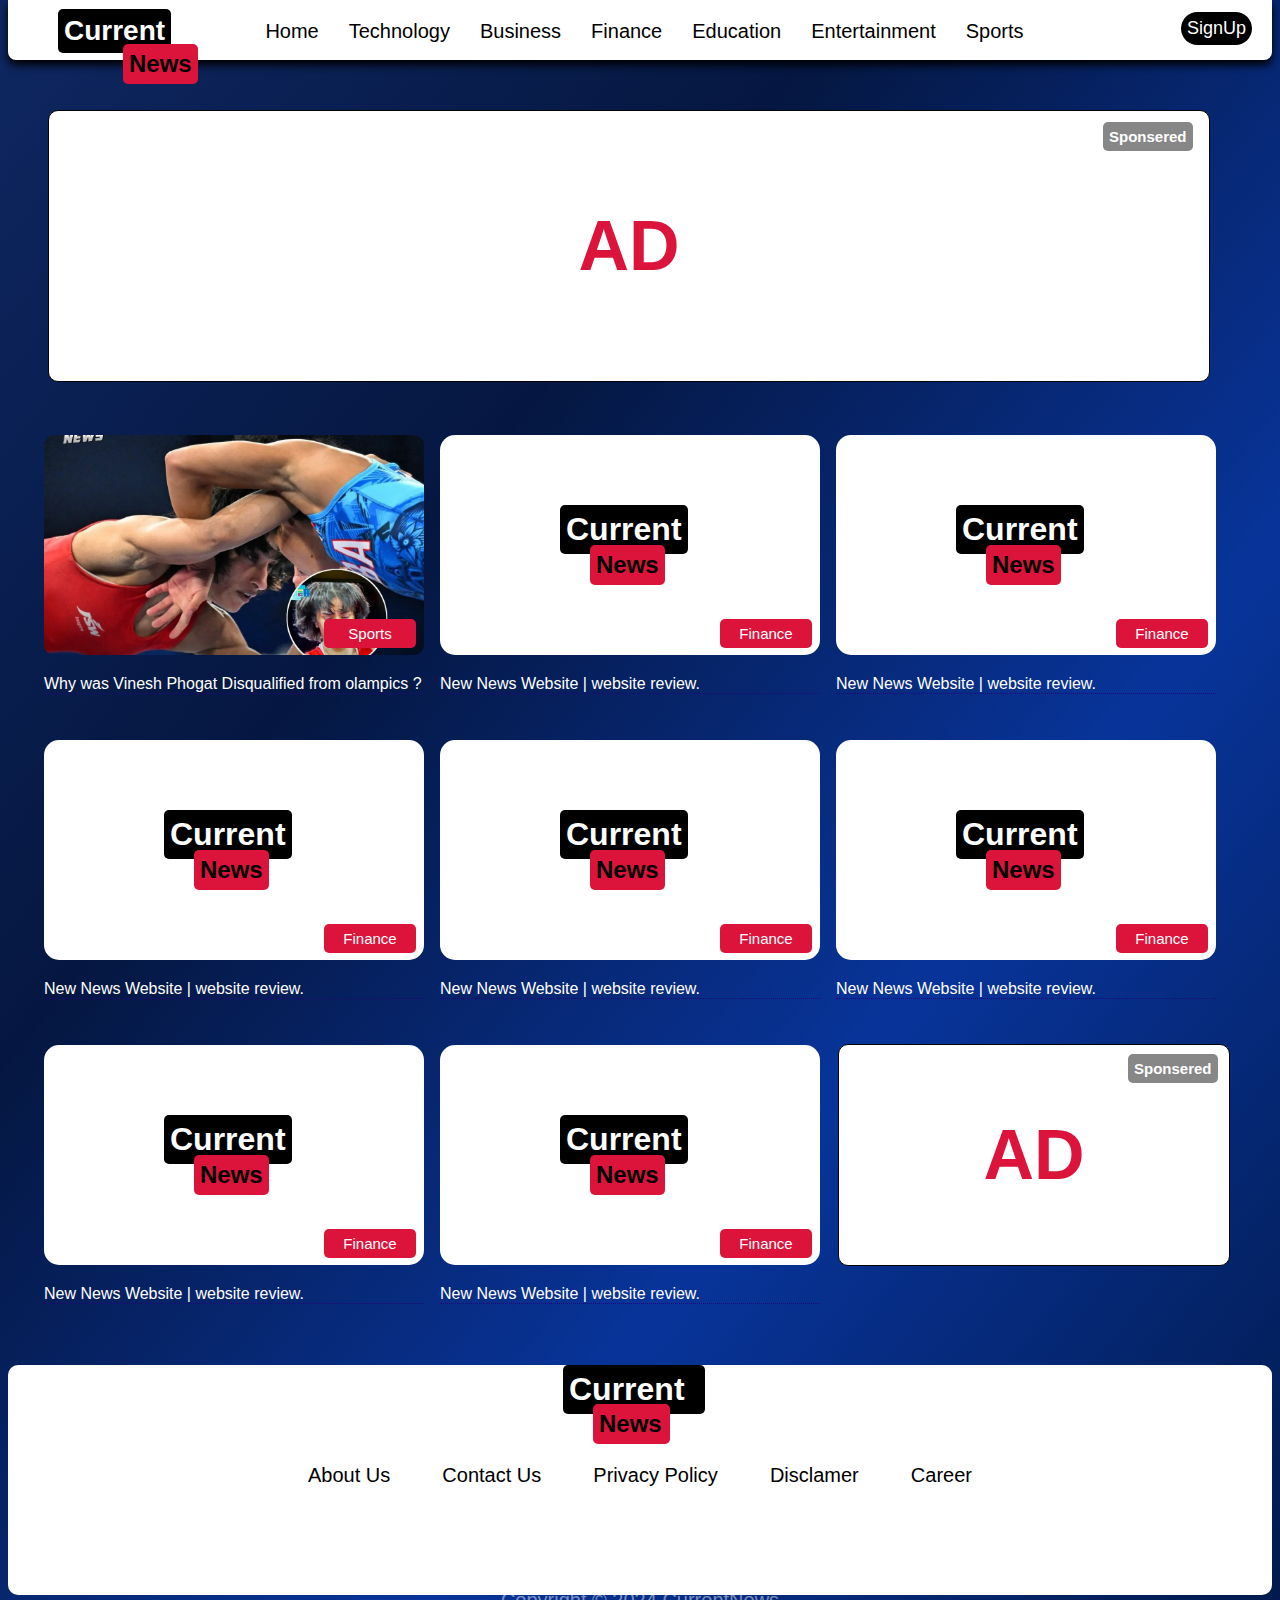
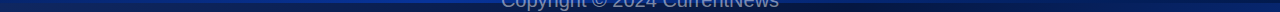
<file: index.html>
<!DOCTYPE html>
<html lang="en">
<head>
  <script charset="UTF-8" src="//web.webpushs.com/js/push/b14bf4e58858ca5ba5a111700f15bf7e_1.js" async></script>
   
    <meta charset="UTF-8">
    <meta name="viewport" content="width=device-width, initial-scale=1.0">
    <link rel="stylesheet" href="style.css">
    <link rel="stylesheet" href="https://cdnjs.cloudflare.com/ajax/libs/font-awesome/6.6.0/css/all.min.css" integrity="sha512-Kc323vGBEqzTmouAECnVceyQqyqdsSiqLQISBL29aUW4U/M7pSPA/gEUZQqv1cwx4OnYxTxve5UMg5GT6L4JJg==" crossorigin="anonymous" referrerpolicy="no-referrer" />
    <title>CurrentDate</title>
</head>
<body>

    
    <nav>

        <div class="navmain">

       <div class="logo">
        <h1> Current</h1>
        <h2>News</h2>
       </div>

       <div class="navlinks">
       <a href="index.html">Home</a>
       <a href="technology.html">Technology</a>
       <a href="business.html">Business</a>
       <a href="finance.html">Finance</a>
       <a href="education.html">Education</a>
       <a href="entertainment.html">Entertainment</a>
       <a href="sports.html">Sports</a>
       </div>

       <div class="navsignup">
        <a href="signup.html">SignUp</a> 
       </div>

       </div>
    </nav>
    

    <body>
    <div class="main">

        <div class="container">
          
            <div class="side-ad">
                <h2>Sponsered</h2>
                  <h1>AD</h1>
            </div>

            <div class="side-ad2">
                <h1>AD</h1>
                <h2>Sponsered</h2>
          </div>

           <div class="card">
            <div class="field">
                <h2>Sports</h2>
              </div>
            <div class="img">
                <a href="vineshphogat1.html"><img src="vinesh pgogat 1.webp" alt=""></a>                  
            </div>
            <div class="title">
              <a href="vineshphogat1.html"> Why was Vinesh Phogat Disqualified from olampics ?</a>
            </div> 
            </div>  


                <div class="card">
                    <div class="field">
                        <h2>Finance</h2>
                      </div>
                    <div class="img">
                        <a href="civilwar.html"><h1>Current</h1><h2>News</h2></a>                   <!-- <img src="bog1.jpg"> -->
                    </div>
                    <div class="title">
                      <a href="civilwar.html">New News Website |  website review.</a>
                    </div>
                    </div> 

                    <div class="card">
                      <div class="field">
                          <h2>Finance</h2>
                        </div>
                      <div class="img">
                          <a href="civilwar.html"><h1>Current</h1><h2>News</h2></a>                   <!-- <img src="bog1.jpg"> -->
                      </div>
                      <div class="title">
                        <a href="civilwar.html">New News Website |  website review.</a>
                      </div>
                      </div>


                        <div class="card">
                          <div class="field">
                              <h2>Finance</h2>
                            </div>
                          <div class="img">
                              <a href="civilwar.html"><h1>Current</h1><h2>News</h2></a>                   <!-- <img src="bog1.jpg"> -->
                          </div>
                          <div class="title">
                            <a href="civilwar.html">New News Website |  website review.</a>
                          </div>
                          </div> 
      

                          <div class="card">
                            <div class="field">
                                <h2>Finance</h2>
                              </div>
                            <div class="img">
                                <a href="civilwar.html"><h1>Current</h1><h2>News</h2></a>                   <!-- <img src="bog1.jpg"> -->
                            </div>
                            <div class="title">
                              <a href="civilwar.html">New News Website |  website review.</a>
                            </div>
                            </div> 
        

                            <div class="card">
                              <div class="field">
                                  <h2>Finance</h2>
                                </div>
                              <div class="img">
                                  <a href="civilwar.html"><h1>Current</h1><h2>News</h2></a>                   <!-- <img src="bog1.jpg"> -->
                              </div>
                              <div class="title">
                                <a href="civilwar.html">New News Website |  website review.</a>
                              </div>
                              </div> 
          

                              <div class="card">
                                <div class="field">
                                    <h2>Finance</h2>
                                  </div>
                                <div class="img">
                                    <a href="civilwar.html"><h1>Current</h1><h2>News</h2></a>                   <!-- <img src="bog1.jpg"> -->
                                </div>
                                <div class="title">
                                  <a href="civilwar.html">New News Website |  website review.</a>
                                </div>
                                </div> 
            

                                <div class="card">
                                  <div class="field">
                                      <h2>Finance</h2>
                                    </div>
                                  <div class="img">
                                      <a href="civilwar.html"><h1>Current</h1><h2>News</h2></a>                   <!-- <img src="bog1.jpg"> -->
                                  </div>
                                  <div class="title">
                                    <a href="civilwar.html">New News Website |  website review.</a>
                                  </div>
                                  </div> 
            

           </div> 
    </div>


    <footer>
     <div class="footer">
         <div class="footerlogo">
          <h1>
            Current
          </h1>
          <h2>
            News
          </h2>
         </div>


        <div class="footerlinks">
            <a href="home.html">About Us</a>
            <a href="technology.html">Contact Us</a>
            <a href="business.html">Privacy Policy</a>
            <a href="finance.html">Disclamer</a>
            <a href="finance.html">Career</a>
            </div>

            <div class="social-links">
              <a href="https://www.instagram.com/currentday24/"><i class="fa-brands fa-instagram"></i></a>
                <a href="https://www.instagram.com/currentday24/"><i class="fa-brands fa-telegram"></i></a>
                <a href="https://www.instagram.com/currentday24/"><i class="fa-brands fa-facebook"></i></a>
                <a href="https://www.instagram.com/currentday24/"><i class="fa-brands fa-twitter"></i></a>
             </div>

            <p> Copyright © 2024 CurrentNews </p>
     </div>
    </footer>


</body>
</html>
</file>
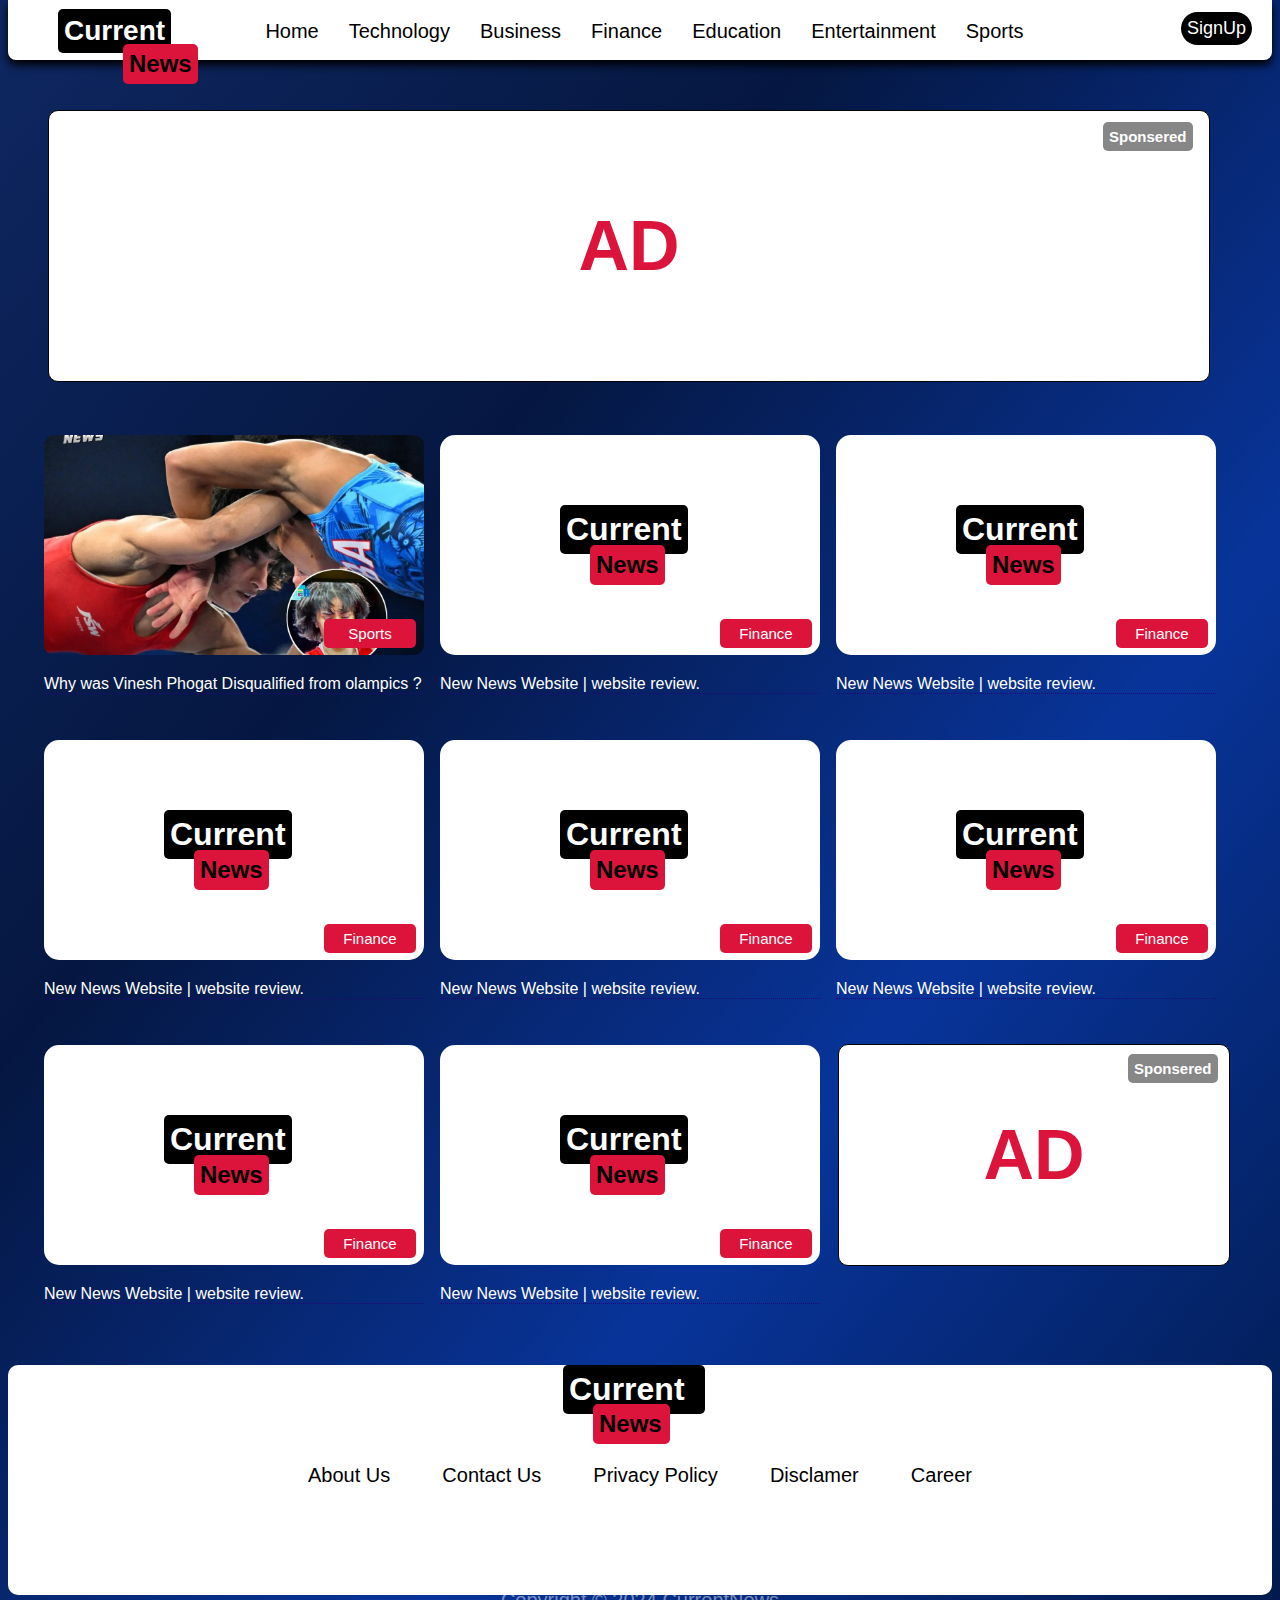
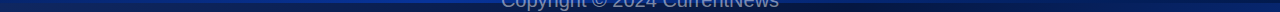
<file: home.html>
<!DOCTYPE html>
<html lang="en">
<head>
    <meta charset="UTF-8">
    <meta name="viewport" content="width=device-width, initial-scale=1.0">
    <link rel="stylesheet" href="home.css">
    <link rel="stylesheet" href="https://cdnjs.cloudflare.com/ajax/libs/font-awesome/6.6.0/css/all.min.css" integrity="sha512-Kc323vGBEqzTmouAECnVceyQqyqdsSiqLQISBL29aUW4U/M7pSPA/gEUZQqv1cwx4OnYxTxve5UMg5GT6L4JJg==" crossorigin="anonymous" referrerpolicy="no-referrer" />
    <title>CurrentDate</title>
</head>
<body>

    
    <nav>

        <div class="navmain">

       <div class="logo">
        <h1> Current</h1>
        <h2>News</h2>
       </div>

       <div class="navlinks">
       <a href="home.html">Home</a>
       <a href="technology.html">Technology</a>
       <a href="business.html">Business</a>
       <a href="finance.html">Finance</a>
       <a href="education.html">Education</a>
       <a href="entertainment.html">Entertainment</a>
       <a href="sports.html">Sports</a>
       </div>

       <div class="navsignup">
        <a href="signup.html">SignUp</a> 
       </div>

       </div>
    </nav>
    

    <body>
    <div class="main">

        <div class="container">
          
            <div class="side-ad">
                <h2>Sponsered</h2>
                  <h1>AD</h1>
            </div>

            <div class="side-ad2">
                <h1>AD</h1>
                <h2>Sponsered</h2>
          </div>

           <div class="card">
            <div class="field">
                <h2>Sports</h2>
              </div>
            <div class="img">
                <a href="vineshphogat1.html"><img src="vinesh pgogat 1.webp" alt=""></a>                  
            </div>
            <div class="title">
              <a href="vineshphogat1.html"> Why was Vinesh Phogat Disqualified from olampics ?</a>
            </div> 
            </div>  


                <div class="card">
                    <div class="field">
                        <h2>Finance</h2>
                      </div>
                    <div class="img">
                        <a href="civilwar.html"><h1>Current</h1><h2>News</h2></a>                   <!-- <img src="bog1.jpg"> -->
                    </div>
                    <div class="title">
                      <a href="civilwar.html">New News Website |  website review.</a>
                    </div>
                    </div> 

                    <div class="card">
                      <div class="field">
                          <h2>Finance</h2>
                        </div>
                      <div class="img">
                          <a href="civilwar.html"><h1>Current</h1><h2>News</h2></a>                   <!-- <img src="bog1.jpg"> -->
                      </div>
                      <div class="title">
                        <a href="civilwar.html">New News Website |  website review.</a>
                      </div>
                      </div>


                        <div class="card">
                          <div class="field">
                              <h2>Finance</h2>
                            </div>
                          <div class="img">
                              <a href="civilwar.html"><h1>Current</h1><h2>News</h2></a>                   <!-- <img src="bog1.jpg"> -->
                          </div>
                          <div class="title">
                            <a href="civilwar.html">New News Website |  website review.</a>
                          </div>
                          </div> 
      

                          <div class="card">
                            <div class="field">
                                <h2>Finance</h2>
                              </div>
                            <div class="img">
                                <a href="civilwar.html"><h1>Current</h1><h2>News</h2></a>                   <!-- <img src="bog1.jpg"> -->
                            </div>
                            <div class="title">
                              <a href="civilwar.html">New News Website |  website review.</a>
                            </div>
                            </div> 
        

                            <div class="card">
                              <div class="field">
                                  <h2>Finance</h2>
                                </div>
                              <div class="img">
                                  <a href="civilwar.html"><h1>Current</h1><h2>News</h2></a>                   <!-- <img src="bog1.jpg"> -->
                              </div>
                              <div class="title">
                                <a href="civilwar.html">New News Website |  website review.</a>
                              </div>
                              </div> 
          

                              <div class="card">
                                <div class="field">
                                    <h2>Finance</h2>
                                  </div>
                                <div class="img">
                                    <a href="civilwar.html"><h1>Current</h1><h2>News</h2></a>                   <!-- <img src="bog1.jpg"> -->
                                </div>
                                <div class="title">
                                  <a href="civilwar.html">New News Website |  website review.</a>
                                </div>
                                </div> 
            

                                <div class="card">
                                  <div class="field">
                                      <h2>Finance</h2>
                                    </div>
                                  <div class="img">
                                      <a href="civilwar.html"><h1>Current</h1><h2>News</h2></a>                   <!-- <img src="bog1.jpg"> -->
                                  </div>
                                  <div class="title">
                                    <a href="civilwar.html">New News Website |  website review.</a>
                                  </div>
                                  </div> 
            

           </div> 
    </div>


    <footer>
     <div class="footer">
         <div class="footerlogo">
          <h1>
            Current
          </h1>
          <h2>
            News
          </h2>
         </div>


        <div class="footerlinks">
            <a href="home.html">About Us</a>
            <a href="technology.html">Contact Us</a>
            <a href="business.html">Privacy Policy</a>
            <a href="finance.html">Disclamer</a>
            <a href="finance.html">Career</a>
            </div>

            <div class="social-links">
              <a href="https://www.instagram.com/currentday24/"><i class="fa-brands fa-instagram"></i></a>
                <a href="https://www.instagram.com/currentday24/"><i class="fa-brands fa-telegram"></i></a>
                <a href="https://www.instagram.com/currentday24/"><i class="fa-brands fa-facebook"></i></a>
                <a href="https://www.instagram.com/currentday24/"><i class="fa-brands fa-twitter"></i></a>
             </div>

            <p> Copyright © 2024 CurrentNews </p>
     </div>
    </footer>


</body>
</html>
</file>
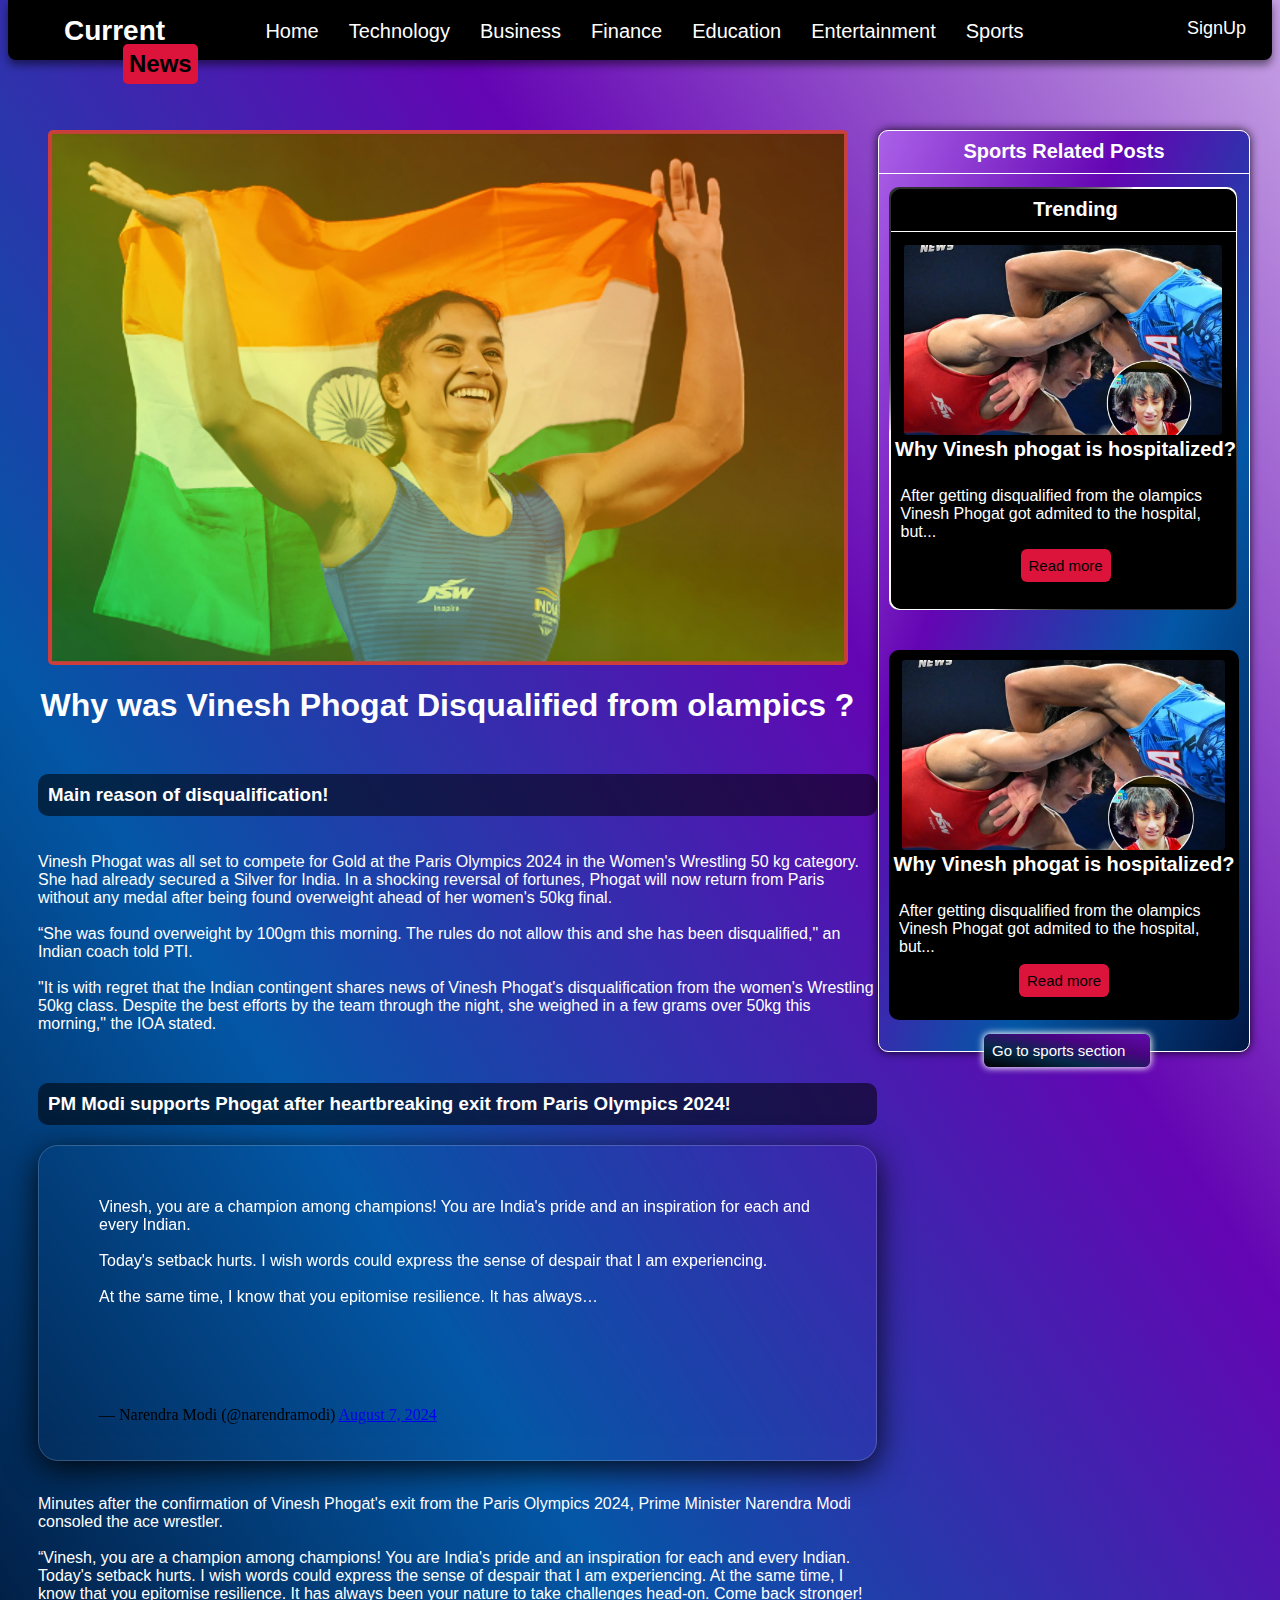
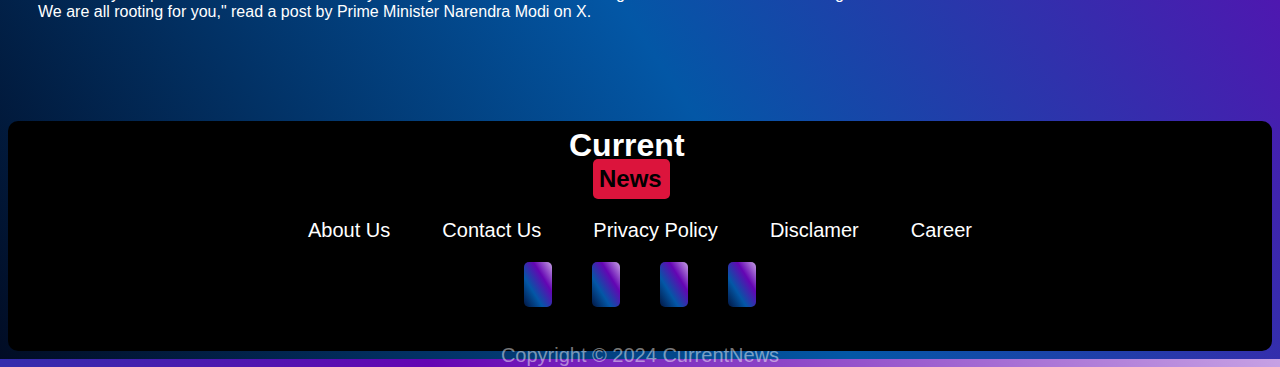
<file: vineshphogat1.html>
<!DOCTYPE html>
<html lang="en">
<head>

  <script charset="UTF-8" src="//web.webpushs.com/js/push/b14bf4e58858ca5ba5a111700f15bf7e_1.js" async></script>
  
    <meta charset="UTF-8">
    <meta name="viewport" content="width=device-width, initial-scale=1.0">
    <link rel="stylesheet" href="style.css">
    <link rel="stylesheet" href="https://cdnjs.cloudflare.com/ajax/libs/font-awesome/6.6.0/css/all.min.css" integrity="sha512-Kc323vGBEqzTmouAECnVceyQqyqdsSiqLQISBL29aUW4U/M7pSPA/gEUZQqv1cwx4OnYxTxve5UMg5GT6L4JJg==" crossorigin="anonymous" referrerpolicy="no-referrer" />
    <title>CurrentDate</title>
</head>
    <style>
        body{
            background:linear-gradient(to bottom left, #c6a1e4, #6405b3, #0357a6, #010c24);
        }
        nav{
            background-color: #000;
            box-shadow: 0px 5px 8px #0000007d;
        }
        .navlinks a{
            color: #fff;
            border-bottom: solid 2px #000000;;
        }
        .main{
            margin-top: 60px;
            margin-right: 385px;
        }

        .side-recomend{
            margin-left: 870px;
            margin-right: 0px; 
            margin-top: 10px;
            padding: 10px;
            width: 350px;
            height: 900px;
            position: absolute;
            border: 1px solid #ffffff;
            border-radius: 10px;
            background:linear-gradient(to bottom right, #ab61e8, #6405b3, #0357a6, #021642);
            /* background: linear-gradient(135deg, rgba(255, 255, 255, 0.1), rgba(255, 255, 255, 0));
            backdrop-filter: blur(10px);
            -webkit-backdrop-filter: blur(10px);
            border-radius: 20px;
            border:1px solid rgba(255, 255, 255, 0.183);*/
            box-shadow: 0 0px 10px 0 rgba(0, 0, 0, 0.863); 
            font-family:'Lucida Sans', 'Lucida Sans Regular', 'Lucida Grande', 'Lucida Sans Unicode', Geneva, Verdana, sans-serif;
        }
        .side-recomend h1{
            display: flex;
            align-items: center;
            justify-content: center;
           margin-top: -11px; 
           margin-left: -10px;
           border-top-right-radius: 15px;
           border-top-left-radius: 15px;
           color: rgb(255, 255, 255);
           border-bottom: 1px solid #fff;
           font-size: 20px;
           width: 350px;
           padding: 10px;
           /* background-color: #000000; */
           font-family:'Lucida Sans', 'Lucida Sans Regular', 'Lucida Grande', 'Lucida Sans Unicode', Geneva, Verdana, sans-serif;
}
 .side-recomend .content1{
    background-color: #000000;
    border-radius: 10px;
    padding: 10px;
    height: 400px;

}
 .side-recomend .side-recomend-img img{
    margin-left:3px;
    height: 190px;
    width: 98%;
    border-radius: 5px;
}
 .side-recomend .side-recomend-img h1{
    display: flex;
    margin-right: 20px;
    margin-left: -20px;
    color: #ffffff;
    font-family:'Segoe UI', Tahoma, Geneva, Verdana, sans-serif;
    border-bottom: none;
}
.side-recomend  .side-recomend-img p{
    color: #fff;
}
.side-recomend  .side-recomend-img a{
    margin-left: 120px;
    width: 50px;
    text-decoration: none;
    background-color: crimson;
    padding: 8px;
    color:#000;
    font-size: 15px;
    border-radius: 6px;

}
.side-recomend .content2{
    margin-top: 40px;
    background-color: #000000;
    border-radius: 10px;
    padding: 10px;
    height: 350px;
}
.side-recomend .side-recomend-img img{
    margin-left:3px;
    height: 190px;
    width: 98%;
    border-radius: 3px;
}
.side-recomend .side-recomend-img h1{
    display: flex;
    margin-right: 20px;
    margin-left: -20px;
    color: #ffffff;
    font-family:'Segoe UI', Tahoma, Geneva, Verdana, sans-serif;
    border-bottom: none;
}
.side-recomend .side-recomend-img p{
    color: #fff;
}
.side-recomend .side-recomend-img a{
    margin-left: 120px;
    width: 50px;
    text-decoration: none;
    background-color: crimson;
    padding: 8px;
    color:#000;
    font-size: 15px;
    border-radius: 6px; 
} 
.side-recomend-bottom-link a{
    display: flex;
    margin-top: 14px;
    margin-left: 95px;
    width: 150px;
    text-decoration: none;
    /* background-color: rgb(0, 0, 0);  */
    background:linear-gradient(to bottom left, #630aac, #490481, #06294a, #000000); 
    /* border: 1px solid #838383; */
    padding: 8px;
    color:#ffffff;
    font-size: 15px;
    border-radius: 6px; 
    transition: ease all 0.5s;
    box-shadow: 0px 0px 7px 1px #ffffff;
}
.side-recomend-bottom-link a:hover{
    transform: scale(1.090);
    z-index: 2;
}

.category h2{
    display: flex;
    align-items: center;
    justify-content: center;
    width: 80px;
    font-weight: 150;
    display: flex;
    font-size: 30px;
    font-family:'Gill Sans', 'Gill Sans MT', Calibri, 'Trebuchet MS', sans-serif;
    color:#fff;
    background-color: crimson;
    border-radius: 8px;
    margin-bottom: 10px; 
    border-radius: 5px 5px 5px 5px;
    padding: 6px;
}
        .img{
            display: flex;
            align-items: center;
            justify-content: center;
        }
        .img img{
            border-radius: 5px;
            margin-top: 10px;
            height: 100%;
            width:800px;
        }
        .main-title h1{
            display: flex;
            align-items: center;
            justify-content: center;
            color: #fff;
            font-family: 'Segoe UI', Tahoma, Geneva, Verdana, sans-serif;
        }
        .main-news{
            margin-top: 50px;
            margin-right: 10px;
            margin-left: 30px;
        }
        .main-news h3{
            color:#fff;
            /* background: linear-gradient(135deg, rgba(255, 255, 255, 0.1), rgba(255, 255, 255, 0));
            backdrop-filter: blur(10px);
            -webkit-backdrop-filter: blur(10px);
            border-radius: 10px;
            border:1px solid rgba(255, 255, 255, 0.183);
            box-shadow:  0px 10px 20px 0px rgba(0, 0, 0, 0.863); */
            background-color: #0000008e;
            border-radius: 10px;
            padding: 10px;
            font-family:'Lucida Sans', 'Lucida Sans Regular', 'Lucida Grande', 'Lucida Sans Unicode', Geneva, Verdana, sans-serif;
        }
        .main-news p{
            color:#ffffff;
            font-family:'Lucida Sans', 'Lucida Sans Regular', 'Lucida Grande', 'Lucida Sans Unicode', Geneva, Verdana, sans-serif;
        }
        .embade-twitter{
            display: flex;
            align-items: center;
            justify-content: center; 
            padding:20px;
            margin-top: 20px;
            backdrop-filter: blur(10px);
-webkit-backdrop-filter: blur(10px);
border-radius: 20px;
border:1px solid rgba(255, 255, 255, 0.183);
box-shadow: 0 8px 32px 0 rgba(0, 0, 0, 0.863);
        }
        .paragraph-2 p{
            margin-bottom:100px;
        }
        .paragraph-2 h3{
            margin-top: 50px;
        }
        .footer{
            background-color: #000;
        }
        .footer .footerlogo h1{
            color: #fff;
            background-color: #000;
        }
        .footer p{
            background-color: none;
        }
        .footer .footerlinks a{
            color: #fff;
            border-bottom: solid 2px#000;
        }
        .footer .social-links a{
            background-color: none;
        }
        .footer .social-links i{
            color: #fff;
            /* background-color: #000000; */
            background:linear-gradient(to bottom left, #c6a1e4, #6405b3, #0357a6, #021642);
        }
        .footer .social-links i:hover{
            color: #000;
            background-color: none;
        }







        .box {
    height: 420px;
    width: 345px;
    background-color: #2f2f2f;
    padding: 1.5px;
    border-radius: 10px;
    position: relative;
    overflow: hidden; 
    z-index: 20;
}

.in {
    height: 100%;
    width: 100%;
    background-color: #111;
    border-radius: 10px;
    position: relative;
    z-index: 99;
}

/* box - after box - in */

.box::after {
    content: '';
    position: absolute;
    top: 50%;
    left: 50%;
    /* set the box 45deg */
    transform: translate(-50%, -50%) rotate(45deg);
    height: 600px;
    width: 200px;
    background: #ffffff;
    box-shadow: 0 0 20px rgb(255, 255, 255),
    0 0 40px rgba(255, 255, 255, 0.902),
    0 0 80px rgb(255, 255, 255);
    animation: animate 2s linear infinite;
}

@keyframes animate {
    100% {
        transform: translate(-50%, -50%) rotate(225deg);
        /* this translate set the box at the senter while rotate using roate() */
    }
}









    </style>
</head>
<body>

    
    <nav>

        <div class="navmain">

       <div class="logo">
        <h1> Current</h1>
        <h2>News</h2>
       </div>

       <div class="navlinks">
       <a href="index.html">Home</a>
       <a href="technology.html">Technology</a>
       <a href="business.html">Business</a>
       <a href="finance.html">Finance</a>
       <a href="education.html">Education</a>
       <a href="entertainment.html">Entertainment</a>
       <a href="sports.html">Sports</a>
       </div>

       <div class="navsignup">
        <a href="signup.html">SignUp</a> 
       </div>

       </div>
    </nav>

    <div class="main">
        <!-- side recomend block -->
        <div class="side-recomend">
           <h1>Sports Related Posts</h1>

           <div class="box">
            <div class="in">
           <div class="content1">

            <!-- trending float -->
            <div class="trending-float">
                  <h1>Trending</h1>
            </div>

           <div class="side-recomend-img">
              <img src="vinesh pgogat 1.webp" alt="">
            <h1>Why Vinesh phogat is hospitalized?</h1>   
            <p>
                After getting disqualified from the olampics Vinesh Phogat got admited to the hospital, but...
            </p>        
            
           <a href="vineshphogathospital.html">Read more</a>
           </div>
           </div>
            
           </div>
           </div>

        <div class="content2">
            <div class="side-recomend-img">
                <img src="vinesh pgogat 1.webp" alt="">
              <h1>Why Vinesh phogat is hospitalized?</h1>   
              <p>
                  After getting disqualified from the olampics Vinesh Phogat got admited to the hospital, but...
              </p>        
    
              <a href="vineshphogathospital.html">Read more</a>
             </div>
        </div>

        <div class="side-recomend-bottom-link">
            <a href="sports.html">Go to sports section</a>
        </div>
        </div>


        <!-- <div class="side-ad2">
            <h1>AD</h1>
            <h2>Sponsered</h2>
      </div> -->
          
          <!-- news main image -->
          <div class="img">
            <img src="vineshphogat3.jpg" alt="">
          </div>
            <!-- main title -->
          <div class="main-title">
            <h1>Why was Vinesh Phogat Disqualified from olampics ?</h1>
          </div>
             <!-- News story -->
          <div class="main-news">

            <div class="paragraph-1">
            <h3>Main reason of disqualification!</h3>
            <p>
               <br> Vinesh Phogat was all set to compete for Gold at the Paris Olympics 2024 in the Women's Wrestling 50 kg category. She had already secured a Silver for India. In a shocking reversal of fortunes, Phogat will now return from Paris without any medal after being found overweight ahead of her women's 50kg final.<br> 
                
               <br> “She was found overweight by 100gm this morning. The rules do not allow this and she has been disqualified," an Indian coach told PTI.   </br>
            
               <br> "It is with regret that the Indian contingent shares news of Vinesh Phogat's disqualification from the women's Wrestling 50kg class. Despite the best efforts by the team through the night, she weighed in a few grams over 50kg this morning," the IOA stated.</br></p>
               </div>

               <div class="paragraph-2">
               <h3>PM Modi supports Phogat after heartbreaking exit from Paris Olympics 2024!</h3>

               <!-- twitter embeded post -->
               <div class="embade-twitter">
               <blockquote class="twitter-tweet"><p lang="en" dir="ltr">Vinesh, you are a champion among champions! You are India&#39;s pride and an inspiration for each and every Indian. <br><br>Today&#39;s setback hurts. I wish words could express the sense of despair that I am experiencing.<br><br>At the same time, I know that you epitomise resilience. It has always…</p>&mdash; Narendra Modi (@narendramodi) <a href="https://twitter.com/narendramodi/status/1821083814363591059?ref_src=twsrc%5Etfw">August 7, 2024</a></blockquote> <script async src="https://platform.twitter.com/widgets.js" charset="utf-8"></script>
                </div>
               <p>

               <br> Minutes after the confirmation of Vinesh Phogat's exit from the Paris Olympics 2024, Prime Minister Narendra Modi consoled the ace wrestler. </br>
                
               <br> “Vinesh, you are a champion among champions! You are India's pride and an inspiration for each and every Indian. Today's setback hurts. I wish words could express the sense of despair that I am experiencing. At the same time, I know that you epitomise resilience. It has always been your nature to take challenges head-on. Come back stronger! We are all rooting for you," read a post by Prime Minister Narendra Modi on X.<br></p>
               </div>
          </div>
          
    </div>




    <div id="box">
        <div id="in"></div>
    </div>




              <!-- All footer sectioon -->
    <footer>
        <div class="footer">
            <div class="footerlogo">
             <h1>
               Current
             </h1>
             <h2>
               News
             </h2>
            </div>
   
             
           <div class="footerlinks">
               <a href="home.html">About Us</a>
               <a href="technology.html">Contact Us</a>
               <a href="business.html">Privacy Policy</a>
               <a href="finance.html">Disclamer</a>
               <a href="finance.html">Career</a>
               </div>
   
               <div class="social-links">
                <a href="https://www.instagram.com/currentday24/"><i class="fa-brands fa-instagram"></i></a>
                <a href="https://www.instagram.com/currentday24/"><i class="fa-brands fa-telegram"></i></a>
                <a href="https://www.instagram.com/currentday24/"><i class="fa-brands fa-facebook"></i></a>
                <a href="https://www.instagram.com/currentday24/"><i class="fa-brands fa-twitter"></i></a>
                </div>
   
               <p> Copyright © 2024 CurrentNews </p>
        </div>
       </footer>
   
   
   </body>
   </html>
</file>
<file: style.css>
body{
    background:linear-gradient(to bottom right, #0f2761, #051741, #08349a, #021a4d);
}

nav{
    margin-top: -8px;
    width: 100%;
    height: 60px;
    background-color:#ffffff;
    /* margin-top: -8px;
    margin-left: -10px; */
    border-bottom-right-radius: 8px;
    border-bottom-left-radius: 8px; 
    /* border-top-right-radius: 8px;
    border-top-left-radius: 8px; */
    box-shadow: 0px 5px 8px #000;
}

.navmain{
    display: flex;
    justify-content: space-between;
    align-items: center;
}

.navmain .logo h1{
    /* font-size: 28px;
    margin-top: 10px;
    margin-left: 8px;
    font-family: 'Lucida Sans', 'Lucida Sans Regular', 'Lucida Grande', 'Lucida Sans Unicode', Geneva, Verdana, sans-serif;
    color:#fff;
    text-transform: uppercase; */
    
    font-size: 28px;
    margin-left: 50px;
    margin-top: -15px;
    position: absolute;
    text-decoration: none;
    color:#ffffff;
    background-color: #000000;
    border-radius: 5px;
    padding: 6px;
    font-family: 'Lucida Sans', 'Lucida Sans Regular', 'Lucida Grande', 'Lucida Sans Unicode', Geneva, Verdana, sans-serif;
}

.navmain .logo h2{
    padding: 6px;
    background-color: rgb(220, 20, 60);
    border-radius: 5px;
    margin-left: 115px;
    margin-top: 20px;
    position: absolute;
    text-decoration: none;
    color:#000;
    font-family: 'Lucida Sans', 'Lucida Sans Regular', 'Lucida Grande', 'Lucida Sans Unicode', Geneva, Verdana, sans-serif;
}

.navmain .logo{
    transition: ease all 1s;
}

.navmain .logo:hover{
    transform: scale(1.1);
    z-index: 2;
}

.navlinks{
    margin-right: -100px;
    display: flex;
    justify-content: space-between;
    gap: 30px;
}

.navlinks a{
    height: 25px;
    margin-top: 20px;
    font-family:Arial, Helvetica, sans-serif;
    text-decoration: none;
    color:#000000;
    font-size:20px;
    font-weight: 450;
    transition: ease all 0.3s;
    border-bottom: solid 2px #ffffff;
    border-bottom-right-radius: 3px;
    border-bottom-left-radius: 3px;
} 

.navlinks a:hover{
    border-bottom: solid 2px crimson;  
}

 .navsignup  a{
    display: flex;
    margin-top: 10px;
    margin-right: 20px;
    text-decoration: none;
    color: #fff;
    padding: 6px; 
   border-radius: 20px;
    border:1px #000;
    font-size: 18px;
    background-color: #000;
    transition: ease all 0.5s; 
    font-family: 'Lucida Sans', 'Lucida Sans Regular', 'Lucida Grande', 'Lucida Sans Unicode', Geneva, Verdana, sans-serif;
}

.navsignup a:hover{
    transform: scale(1.060);
    z-index: 2;
    font-size: 18px;
    /* border:1px solid #000;
    border-color: #000;
    color: rgb(0, 0, 0);
    background-color: rgb(255, 255, 255); */
} 

.footer{
    height: 230px;
    width: 100%;
    background-color: #ffffff;
    border-radius: 10px;
}

.footer .footerlinks{
    display: flex;
    align-items: center;
    justify-content: space-between; 
    gap: 10px;
    margin-left: 300px;
    margin-right: 300px;
} 

.footer .footerlinks a{
             font-family: 'Lucida Sans', 'Lucida Sans Regular', 'Lucida Grande', 'Lucida Sans Unicode', Geneva, Verdana, sans-serif;
             text-decoration: none;
             color:#000000;
             font-size:20px;
             font-weight: 400; 
             transition: ease all 0.5s;
             border-bottom: solid 2px  #ffffff;
             border-bottom-right-radius: 3px;
             border-bottom-left-radius: 3px;
             height: 25px;
} 

.footer .footerlinks a:hover{
    border-bottom: solid 2px rgb(255, 0, 51);
}


.footer .footerlogo {
    margin-left: 435px; 
    transition: ease all 1s;
}

.footer .footerlogo h1{
        display: flex;
        width: 130px;
        margin-left: 120px;
        text-decoration: none;
        color:#fff;
        background-color: #000000;
        border-radius: 5px;
        padding: 6px;
        font-family: 'Lucida Sans', 'Lucida Sans Regular', 'Lucida Grande', 'Lucida Sans Unicode', Geneva, Verdana, sans-serif;
}


.footer .footerlogo h2{
        width:65px;
        padding: 6px;
        background-color: rgb(220, 20, 60);
        border-radius: 5px;
        margin-left: 150px;
        margin-top: -32px;
        text-decoration: none;
        color:#000;
        font-family: 'Lucida Sans', 'Lucida Sans Regular', 'Lucida Grande', 'Lucida Sans Unicode', Geneva, Verdana, sans-serif;
}

.footer p{
   font-family: 'Lucida Sans', 'Lucida Sans Regular', 'Lucida Grande', 'Lucida Sans Unicode', Geneva, Verdana, sans-serif;
   font-size: 20px;
   color: #ffffff7a;
   display: flex;
   align-items: center;
   justify-content: center;
   margin-top: 50px;
   background-color: transparent;
}
.social-links{
    /* margin-left: 570px; */
    margin-top: 30px;
    display: flex;
    align-items: center;
    justify-content: center;
    gap: 40px;
}
.social-links a{
    background-color: #000;
    transition: ease all 0.3s;
}
.social-links a:hover{
    background-color: crimson;
    transform: scale(1.5);
    z-index: 2;
}

.social-links i{
    color: rgb(0, 0, 0);
    border-radius: 5px;
    background-color: #ffffff;
    padding: 14px;
    transition: ease all 0.3s;
}

.social-links i:hover{
    color: crimson;
    transform: scale(1.5);
    z-index: 2;
}



.container{
  margin-top: 250px;
  margin-left: 30px; 
}

.card{
    display:inline-block;
    justify-content: space-between;
    margin:  6px;
    margin-bottom: 40px; 
}
.card .img{
    background-color: #fff;;
    width: 380px;
    height: 220px;
    border-radius: 15px;
    transition: ease all 0.8s;
}

.card .img:hover{
    transform: scale(1.2);
    z-index: 1.5;
    box-shadow: 0px 0px 8px 0px #000;
}

.card .img h1{
    margin-left: 120px;
    margin-top: 70px;
    position: absolute;
    text-decoration: none;
    color:#fff;
    background-color: #000000;
    border-radius: 5px;
    padding: 6px;
    font-family: 'Lucida Sans', 'Lucida Sans Regular', 'Lucida Grande', 'Lucida Sans Unicode', Geneva, Verdana, sans-serif;
}

.card .img h2{
    padding: 6px;
    background-color: rgb(220, 20, 60);
    border-radius: 5px;
    margin-left: 150px;
    margin-top: 110px;
    position: absolute;
    text-decoration: none;
    color:#000;
    font-family: 'Lucida Sans', 'Lucida Sans Regular', 'Lucida Grande', 'Lucida Sans Unicode', Geneva, Verdana, sans-serif;
}

.container .card .field{
    position: absolute;  
    margin-top: 172px;
    margin-left: 280px; 
}


.container .card .field h2{
    display: flex;
    align-items: center;
    justify-content: center;
    width: 80px;
    font-weight: 150;
    display: flex;
    font-size: 15px;
    font-family:'Gill Sans', 'Gill Sans MT', Calibri, 'Trebuchet MS', sans-serif;
    color:#fff;
    background-color: crimson;
    border-radius: 8px;
    margin-bottom: 10px; 
    border-radius: 5px 5px 5px 5px;
    padding: 6px;
}

.container .card .title a{
    display: flex;
    text-decoration: none;
    font-family:'Gill Sans', 'Gill Sans MT', Calibri, 'Trebuchet MS', sans-serif;
    color:#fff;
    border-bottom: 1.5px solid #1f0777;
    border-bottom-style: dotted;
    transition: ease all  1.2s;
    margin-top: 20px;
}

.container .card .title a:hover{
    border-bottom: 1.5px solid #ffffff;
}

.side-ad h1{
    display: flex;
    align-items: center;
    justify-content: center;
    color: crimson;
    margin-left: 10px;
    margin-right: 20px;
    margin-top: -200px;
    font-size: 70px;
    border: 1.5px solid #000;
    padding: 10px;
    width: 1140px;
    height: 250px;
    position: fix;
    border-radius: 10px;
    background-color: #fff;
    font-family:'Lucida Sans', 'Lucida Sans Regular', 'Lucida Grande', 'Lucida Sans Unicode', Geneva, Verdana, sans-serif;
}

.side-ad h2{
    font-size: 15px;
    position: absolute;
    background-color: #00000078;
    color:#fff;
    padding: 6px;
    border-radius: 5px;
    margin-left: 1065px;
    font-family: 'Lucida Sans', 'Lucida Sans Regular', 'Lucida Grande', 'Lucida Sans Unicode', Geneva, Verdana, sans-serif;
}

.side-ad2 h1{
    display: flex;
    align-items: center;
    justify-content: center;
    color: crimson;
    margin-left: 800px;
    margin-right: 20px;
    margin-top: 615px;
    font-size: 70px;
    border: 1.5px solid #000;
    padding: 10px;
    width: 370px;
    height: 200px;
    border-radius: 10px;
    position: absolute;
    background-color: #fff;
    font-family:'Lucida Sans', 'Lucida Sans Regular', 'Lucida Grande', 'Lucida Sans Unicode', Geneva, Verdana, sans-serif;
}

.side-ad2 h2{
    font-size: 15px;
    position: absolute;
    background-color: #00000078;
    color:#fff;
    padding: 6px;
    border-radius: 5px;
    margin-left: 1090px;
    margin-top: 625px;
    font-family: 'Lucida Sans', 'Lucida Sans Regular', 'Lucida Grande', 'Lucida Sans Unicode', Geneva, Verdana, sans-serif;
}

.card .img img{
    width: 380px;
    height: 220px;
    border-radius: 10px;
}
</file>
<file: home.css>
body{
    background:linear-gradient(to bottom right, #0f2761, #051741, #08349a, #021a4d);
}

nav{
    margin-top: -8px;
    width: 100%;
    height: 60px;
    background-color:#ffffff;
    /* margin-top: -8px;
    margin-left: -10px; */
    border-bottom-right-radius: 8px;
    border-bottom-left-radius: 8px; 
    /* border-top-right-radius: 8px;
    border-top-left-radius: 8px; */
    box-shadow: 0px 5px 8px #000;
}

.navmain{
    display: flex;
    justify-content: space-between;
    align-items: center;
}

.navmain .logo h1{
    /* font-size: 28px;
    margin-top: 10px;
    margin-left: 8px;
    font-family: 'Lucida Sans', 'Lucida Sans Regular', 'Lucida Grande', 'Lucida Sans Unicode', Geneva, Verdana, sans-serif;
    color:#fff;
    text-transform: uppercase; */
    
    font-size: 28px;
    margin-left: 50px;
    margin-top: -15px;
    position: absolute;
    text-decoration: none;
    color:#ffffff;
    background-color: #000000;
    border-radius: 5px;
    padding: 6px;
    font-family: 'Lucida Sans', 'Lucida Sans Regular', 'Lucida Grande', 'Lucida Sans Unicode', Geneva, Verdana, sans-serif;
}

.navmain .logo h2{
    padding: 6px;
    background-color: rgb(220, 20, 60);
    border-radius: 5px;
    margin-left: 115px;
    margin-top: 20px;
    position: absolute;
    text-decoration: none;
    color:#000;
    font-family: 'Lucida Sans', 'Lucida Sans Regular', 'Lucida Grande', 'Lucida Sans Unicode', Geneva, Verdana, sans-serif;
}

.navmain .logo{
    transition: ease all 1s;
}

.navmain .logo:hover{
    transform: scale(1.1);
    z-index: 2;
}

.navlinks{
    margin-right: -100px;
    display: flex;
    justify-content: space-between;
    gap: 30px;
}

.navlinks a{
    height: 25px;
    margin-top: 20px;
    font-family:Arial, Helvetica, sans-serif;
    text-decoration: none;
    color:#000000;
    font-size:20px;
    font-weight: 450;
    transition: ease all 0.3s;
    border-bottom: solid 2px #ffffff;
    border-bottom-right-radius: 3px;
    border-bottom-left-radius: 3px;
} 

.navlinks a:hover{
    border-bottom: solid 2px crimson;  
}

 .navsignup  a{
    display: flex;
    margin-top: 10px;
    margin-right: 20px;
    text-decoration: none;
    color: #fff;
    padding: 6px; 
   border-radius: 20px;
    border:1px #000;
    font-size: 18px;
    background-color: #000;
    transition: ease all 0.5s; 
    font-family: 'Lucida Sans', 'Lucida Sans Regular', 'Lucida Grande', 'Lucida Sans Unicode', Geneva, Verdana, sans-serif;
}

.navsignup a:hover{
    transform: scale(1.060);
    z-index: 2;
    font-size: 18px;
    /* border:1px solid #000;
    border-color: #000;
    color: rgb(0, 0, 0);
    background-color: rgb(255, 255, 255); */
} 

.footer{
    height: 230px;
    width: 100%;
    background-color: #ffffff;
    border-radius: 10px;
}

.footer .footerlinks{
    display: flex;
    align-items: center;
    justify-content: space-between; 
    gap: 10px;
    margin-left: 300px;
    margin-right: 300px;
} 

.footer .footerlinks a{
             font-family: 'Lucida Sans', 'Lucida Sans Regular', 'Lucida Grande', 'Lucida Sans Unicode', Geneva, Verdana, sans-serif;
             text-decoration: none;
             color:#000000;
             font-size:20px;
             font-weight: 400; 
             transition: ease all 0.5s;
             border-bottom: solid 2px  #ffffff;
             border-bottom-right-radius: 3px;
             border-bottom-left-radius: 3px;
             height: 25px;
} 

.footer .footerlinks a:hover{
    border-bottom: solid 2px rgb(255, 0, 51);
}


.footer .footerlogo {
    margin-left: 435px; 
    transition: ease all 1s;
}

.footer .footerlogo h1{
        display: flex;
        width: 130px;
        margin-left: 120px;
        text-decoration: none;
        color:#fff;
        background-color: #000000;
        border-radius: 5px;
        padding: 6px;
        font-family: 'Lucida Sans', 'Lucida Sans Regular', 'Lucida Grande', 'Lucida Sans Unicode', Geneva, Verdana, sans-serif;
}


.footer .footerlogo h2{
        width:65px;
        padding: 6px;
        background-color: rgb(220, 20, 60);
        border-radius: 5px;
        margin-left: 150px;
        margin-top: -32px;
        text-decoration: none;
        color:#000;
        font-family: 'Lucida Sans', 'Lucida Sans Regular', 'Lucida Grande', 'Lucida Sans Unicode', Geneva, Verdana, sans-serif;
}

.footer p{
   font-family: 'Lucida Sans', 'Lucida Sans Regular', 'Lucida Grande', 'Lucida Sans Unicode', Geneva, Verdana, sans-serif;
   font-size: 20px;
   color: #ffffff7a;
   display: flex;
   align-items: center;
   justify-content: center;
   margin-top: 50px;
   background-color: transparent;
}
.social-links{
    /* margin-left: 570px; */
    margin-top: 30px;
    display: flex;
    align-items: center;
    justify-content: center;
    gap: 40px;
}
.social-links a{
    background-color: #000;
    transition: ease all 0.3s;
}
.social-links a:hover{
    background-color: crimson;
    transform: scale(1.5);
    z-index: 2;
}

.social-links i{
    color: rgb(0, 0, 0);
    border-radius: 5px;
    background-color: #ffffff;
    padding: 14px;
    transition: ease all 0.3s;
}

.social-links i:hover{
    color: crimson;
    transform: scale(1.5);
    z-index: 2;
}



.container{
  margin-top: 250px;
  margin-left: 30px; 
}

.card{
    display:inline-block;
    justify-content: space-between;
    margin:  6px;
    margin-bottom: 40px; 
}
.card .img{
    background-color: #fff;;
    width: 380px;
    height: 220px;
    border-radius: 15px;
    transition: ease all 0.8s;
}

.card .img:hover{
    transform: scale(1.2);
    z-index: 1.5;
    box-shadow: 0px 0px 8px 0px #000;
}

.card .img h1{
    margin-left: 120px;
    margin-top: 70px;
    position: absolute;
    text-decoration: none;
    color:#fff;
    background-color: #000000;
    border-radius: 5px;
    padding: 6px;
    font-family: 'Lucida Sans', 'Lucida Sans Regular', 'Lucida Grande', 'Lucida Sans Unicode', Geneva, Verdana, sans-serif;
}

.card .img h2{
    padding: 6px;
    background-color: rgb(220, 20, 60);
    border-radius: 5px;
    margin-left: 150px;
    margin-top: 110px;
    position: absolute;
    text-decoration: none;
    color:#000;
    font-family: 'Lucida Sans', 'Lucida Sans Regular', 'Lucida Grande', 'Lucida Sans Unicode', Geneva, Verdana, sans-serif;
}

.container .card .field{
    position: absolute;  
    margin-top: 172px;
    margin-left: 280px; 
}


.container .card .field h2{
    display: flex;
    align-items: center;
    justify-content: center;
    width: 80px;
    font-weight: 150;
    display: flex;
    font-size: 15px;
    font-family:'Gill Sans', 'Gill Sans MT', Calibri, 'Trebuchet MS', sans-serif;
    color:#fff;
    background-color: crimson;
    border-radius: 8px;
    margin-bottom: 10px; 
    border-radius: 5px 5px 5px 5px;
    padding: 6px;
}

.container .card .title a{
    display: flex;
    text-decoration: none;
    font-family:'Gill Sans', 'Gill Sans MT', Calibri, 'Trebuchet MS', sans-serif;
    color:#fff;
    border-bottom: 1.5px solid #1f0777;
    border-bottom-style: dotted;
    transition: ease all  1.2s;
    margin-top: 20px;
}

.container .card .title a:hover{
    border-bottom: 1.5px solid #ffffff;
}

.side-ad h1{
    display: flex;
    align-items: center;
    justify-content: center;
    color: crimson;
    margin-left: 10px;
    margin-right: 20px;
    margin-top: -200px;
    font-size: 70px;
    border: 1.5px solid #000;
    padding: 10px;
    width: 1140px;
    height: 250px;
    position: fix;
    border-radius: 10px;
    background-color: #fff;
    font-family:'Lucida Sans', 'Lucida Sans Regular', 'Lucida Grande', 'Lucida Sans Unicode', Geneva, Verdana, sans-serif;
}

.side-ad h2{
    font-size: 15px;
    position: absolute;
    background-color: #00000078;
    color:#fff;
    padding: 6px;
    border-radius: 5px;
    margin-left: 1065px;
    font-family: 'Lucida Sans', 'Lucida Sans Regular', 'Lucida Grande', 'Lucida Sans Unicode', Geneva, Verdana, sans-serif;
}

.side-ad2 h1{
    display: flex;
    align-items: center;
    justify-content: center;
    color: crimson;
    margin-left: 800px;
    margin-right: 20px;
    margin-top: 615px;
    font-size: 70px;
    border: 1.5px solid #000;
    padding: 10px;
    width: 370px;
    height: 200px;
    border-radius: 10px;
    position: absolute;
    background-color: #fff;
    font-family:'Lucida Sans', 'Lucida Sans Regular', 'Lucida Grande', 'Lucida Sans Unicode', Geneva, Verdana, sans-serif;
}

.side-ad2 h2{
    font-size: 15px;
    position: absolute;
    background-color: #00000078;
    color:#fff;
    padding: 6px;
    border-radius: 5px;
    margin-left: 1090px;
    margin-top: 625px;
    font-family: 'Lucida Sans', 'Lucida Sans Regular', 'Lucida Grande', 'Lucida Sans Unicode', Geneva, Verdana, sans-serif;
}

.card .img img{
    width: 380px;
    height: 220px;
    border-radius: 10px;
}
</file>
